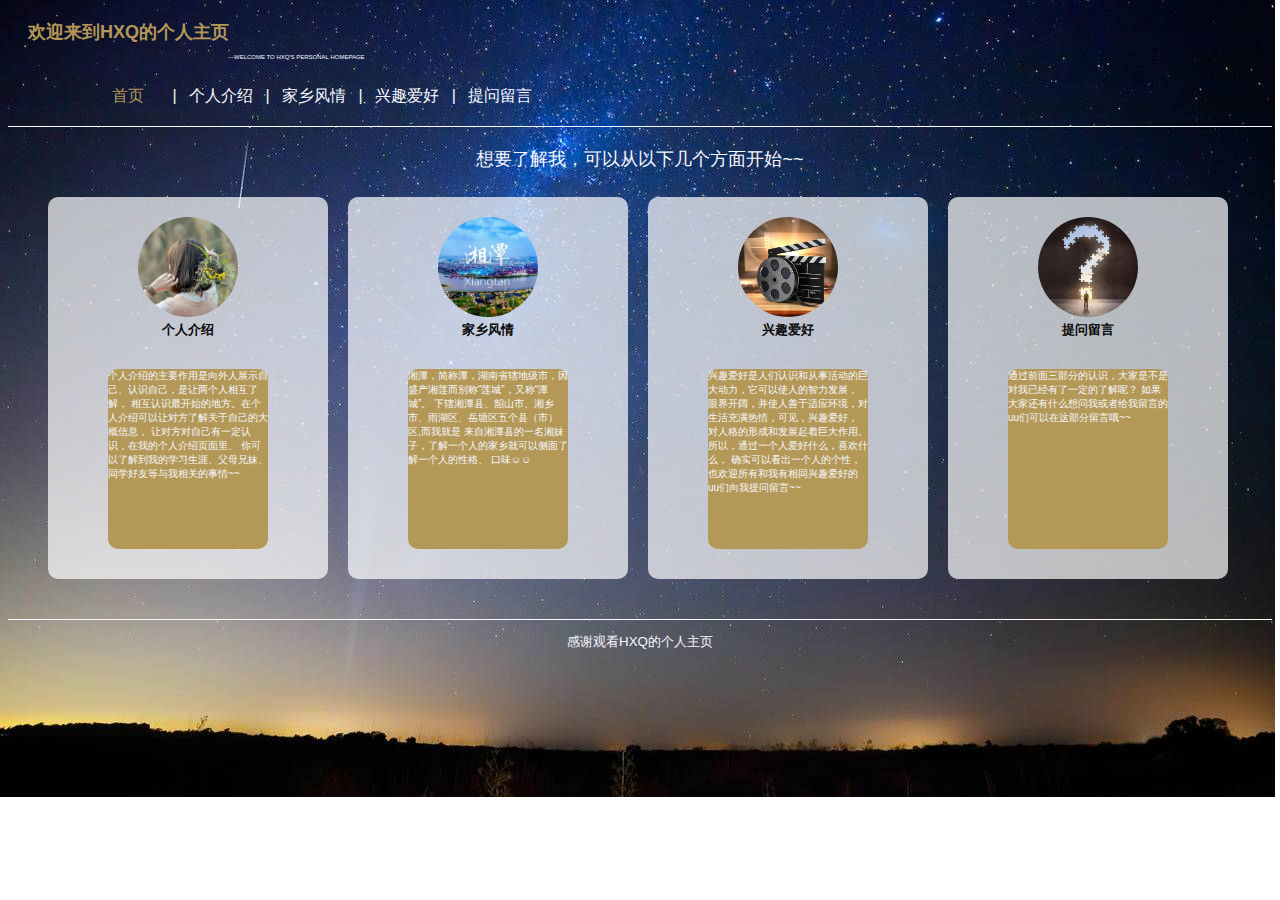
<file: web/HTML/index.html>
<!DOCTYPE html>
<html lang="en">
<head>
    <meta charset="UTF-8">
    <meta http-equiv="X-UA-Compatible" content="IE=edge">
    <meta name="viewport" content="width=device-width, initial-scale=1.0">
    <title>首页</title>
    <link rel="stylesheet" href="../CSS/all.css">
    <link rel="stylesheet" href="../CSS/首页.css">
</head>
<body>
    <header>
        <div id="header_1">
            <p>欢迎来到HXQ的个人主页</p>
        </div>
        <div id="header_2">
            <p>---WELCOME TO HXQ'S PERSONAL HOMEPAGE</p>
        </div>
    </header>

    <nav>
        <ul>
            <a href="./index.html" title="首页"><span class="span_1">首页</span></a>
            <span class="nav_1">|</span>
            <a href="./个人介绍.html" title="个人介绍"><span>个人介绍</span></a>
            <span class="nav_1">|</span>
            <a href="./家乡风情.html" title="家乡风情"><span>家乡风情</span></a>
            <span class="nav_1">|</span>
            <a href="./兴趣爱好.html" title="兴趣爱好"><span>兴趣爱好</span></a>
            <span class="nav_1">|</span>
            <a href="./给我留言.html" title="提问留言"><span>提问留言</span></a>
        </ul>
    </nav>

    <div id="depart">
    </div>

    <div id="choosen">
        <p>想要了解我，可以从以下几个方面开始~~</p>
    </div>

    <div id="tableContainer">
        <div id="tableRow">
            <div class="choosen_1">
                <a href="../HTML文件/个人介绍.html"><img src="../image/个人首页头像.jpg"
                     alt="个人介绍" class="img"></a>               
                <a href="../HTML文件/个人介绍.html"><h5>个人介绍</h5></a>
                <div class="text">
                    <p>个人介绍的主要作用是向外人展示自己、认识自己，是让两个人相互了解，
                        相互认识最开始的地方。在个人介绍可以让对方了解关于自己的大概信息，
                        让对方对自己有一定认识，在我的个人介绍页面里、
                        你可以了解到我的学习生涯、父母兄妹、同学好友等与我相关的事情~~
                    </p>
                </div>
            </div>
            <div class="choosen_1">
                <a href="../HTML文件/家乡风情.html"><img src="../image/家乡风情头像.jpg"
                     alt="家乡风情" class="img"></a>
                <a href="../HTML文件/家乡风情.html"><h5>家乡风情</h5></a>
                <div class="text">
                    <p>
                        湘潭，简称潭，湖南省辖地级市，因盛产湘莲而别称“莲城”，又称“潭城”。
                        下辖湘潭县、韶山市、湘乡市、雨湖区、岳塘区五个县（市）区,而我就是
                        来自湘潭县的一名湘妹子，了解一个人的家乡就可以侧面了解一个人的性格、
                        口味☺☺
                    </p>
                </div>
            </div>
            <div class="choosen_1">
                <a href="../HTML文件/兴趣爱好.html"><img src="../image/兴趣爱好头像.jpg"
                     alt="兴趣爱好" class="img"></a>
                <a href="../HTML文件/兴趣爱好.html"><h5>兴趣爱好</h5></a>
                <div class="text">
                    <p>
                        兴趣爱好是人们认识和从事活动的巨大动力，它可以使人的智力发展，
                        眼界开阔，并使人善于适应环境，对生活充满热情，可见，兴趣爱好，
                        对人格的形成和发展起着巨大作用。所以，通过一个人爱好什么，喜欢什么，
                        确实可以看出一个人的个性，也欢迎所有和我有相同兴趣爱好的uu们向我提问留言~~
                    </p>
                </div>
            </div>
            <div class="choosen_1">
                <a href="../HTML文件/给我留言.html"><img src="../image/向我提问头像.jpg"
                     alt="提问留言" class="img"></a>
                <a href="../HTML文件/给我留言.html"><h5>提问留言</h5></a>
                <div class="text">
                    <p>
                        通过前面三部分的认识，大家是不是对我已经有了一定的了解呢？
                        如果大家还有什么想问我或者给我留言的uu们可以在这部分留言哦~~
                    </p>
                </div>
            </div>
        </div>
    </div>
    <footer>
        <div id="depart1">
        </div>
        <p>感谢观看HXQ的个人主页</p>
    </footer>
</body>
</html>
</file>
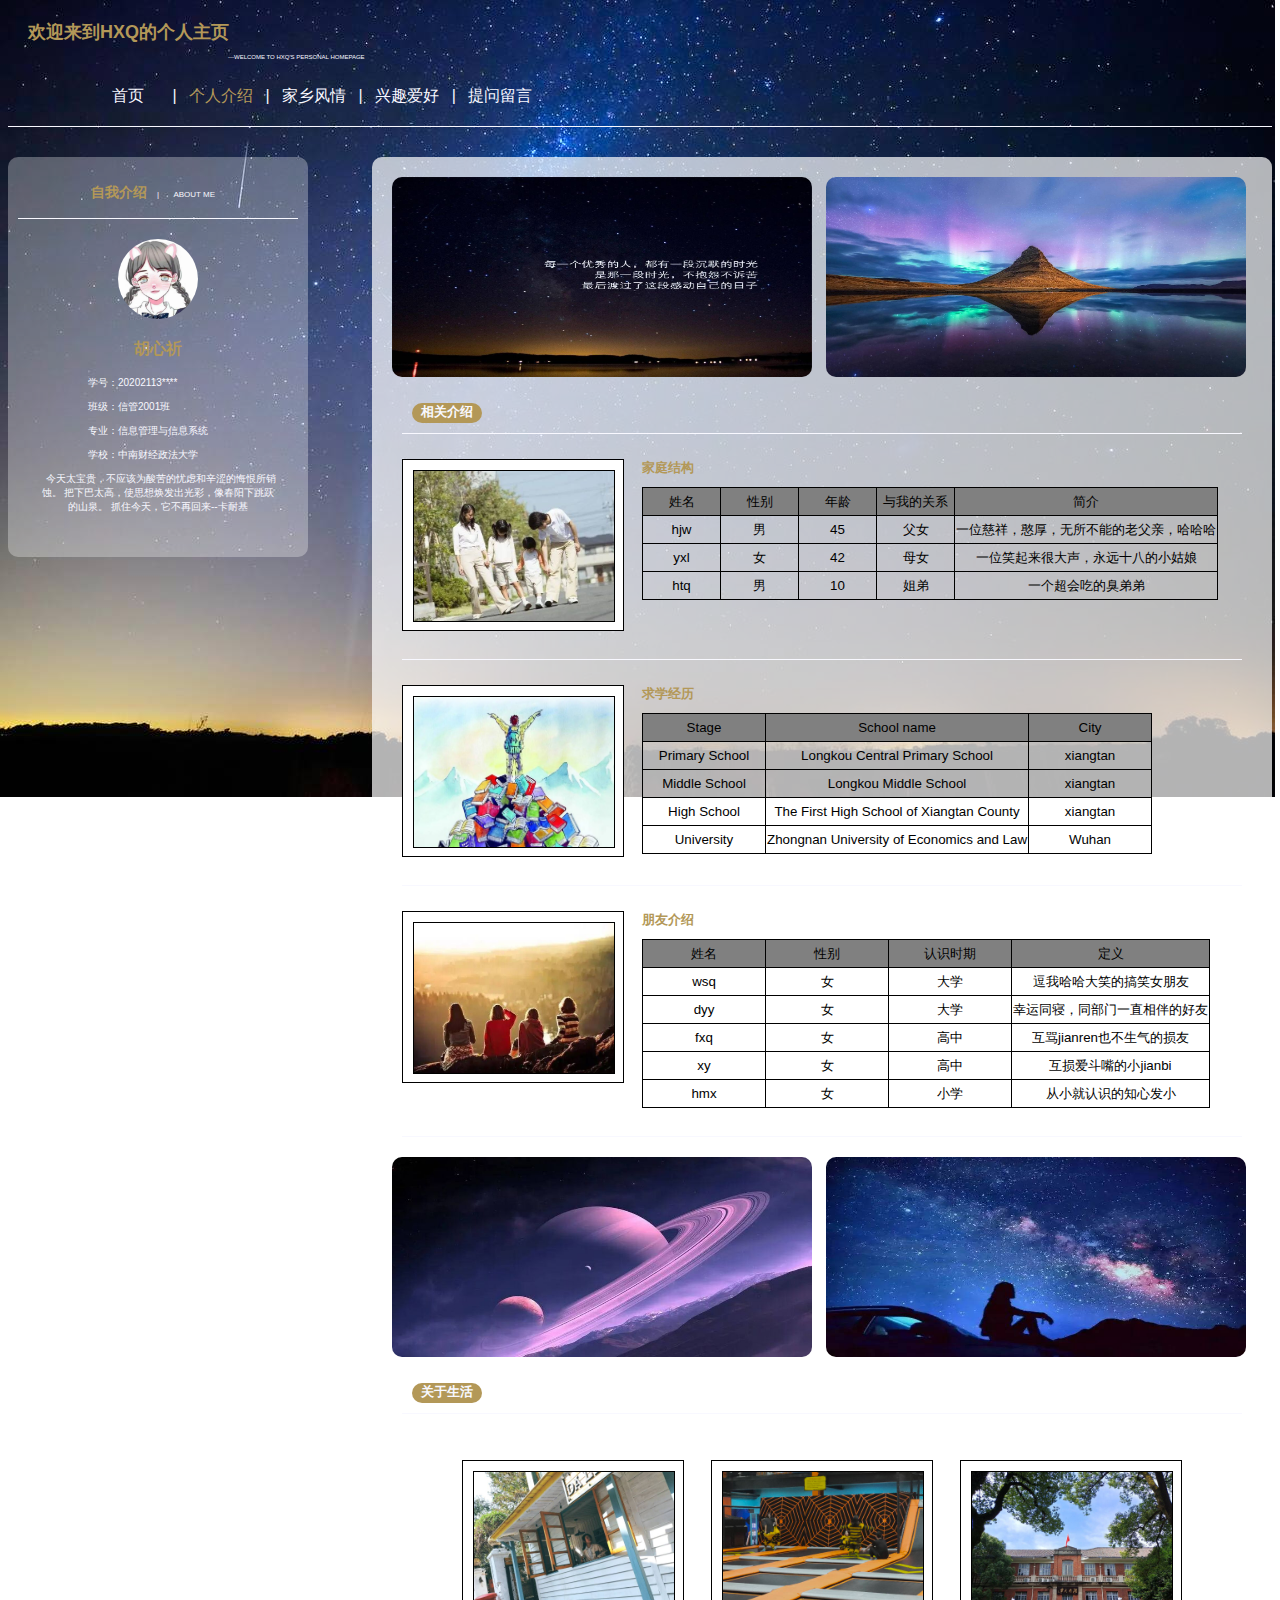
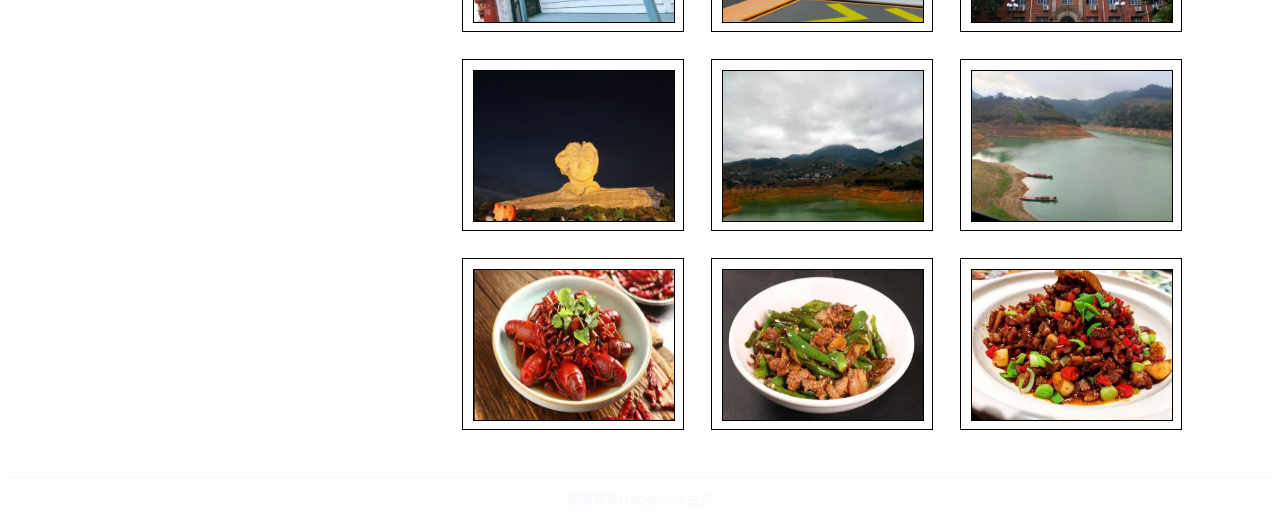
<file: web/HTML/个人介绍.html>
<!DOCTYPE html>
<html lang="en">
<head>
    <meta charset="UTF-8">
    <meta http-equiv="X-UA-Compatible" content="IE=edge">
    <meta name="viewport" content="width=device-width, initial-scale=1.0">
    <title>个人介绍</title>
    <link rel="stylesheet" href="../CSS/all.css">
    <link rel="stylesheet" href="../CSS/个人介绍.css">
</head>
<body>
    <!--页眉区-->
    <header>
        <div id="header_1">
            <p>欢迎来到HXQ的个人主页</p>
        </div>
        <div id="header_2">
            <p>---WELCOME TO HXQ'S PERSONAL HOMEPAGE</p>
        </div>
    </header>
    <!--导航区-->
    <nav>
        <ul>
            <a href="./index.html" title="首页"><span>首页</span></a>
            <span class="nav_1">|</span>
            <a href="./个人介绍.html" title="个人介绍"><span class="span_1">个人介绍</span></a>
            <span class="nav_1">|</span>
            <a href="./家乡风情.html" title="家乡风情"><span>家乡风情</span></a>
            <span class="nav_1">|</span>
            <a href="./兴趣爱好.html" title="兴趣爱好"><span>兴趣爱好</span></a>
            <span class="nav_1">|</span>
            <a href="./给我留言.html" title="提问留言"><span>提问留言</span></a>
        </ul>
    </nav>

    <div id="depart">
    </div>
    <div>
    <!--主体内容区，主要介绍个人的生活和经历-->
    <div id="content">
        <img src="../image/追逐梦想.jpg" alt="追逐梦想1" class="img_1">
        <img src="../image/追逐梦想1.jpg" alt="追逐梦想2" class="img_2">
        <div id="title">
            <h5>相关介绍</h5>
        </div>
        <div class="depart"></div>
        <div class="content_1">
            <div class="content_1_2">
                <h5>家庭结构</h5>
                <!--使用表格介绍家庭结构-->
                <table class="table_1">
                    <tr class="tr">
                        <th class="th_1">姓名</th>
                        <th class="th_1">性别</th>
                        <th class="th_1">年龄</th>
                        <th class="th_1">与我的关系</th>
                        <th>简介</th>
                    </tr>
                    <tr>
                        <th class="th_1">hjw</th>
                        <th class="th_1">男</th>
                        <th class="th_1">45</th>
                        <th class="th_1">父女</th>
                        <th>一位慈祥，憨厚，无所不能的老父亲，哈哈哈</th>
                    </tr>
                    <tr>
                        <th class="th_1">yxl</th>
                        <th class="th_1">女</th>
                        <th class="th_1">42</th>
                        <th class="th_1">母女</th>
                        <th>一位笑起来很大声，永远十八的小姑娘</th>
                    </tr>
                    <tr>
                        <th class="th_1">htq</th>
                        <th class="th_1">男</th>
                        <th class="th_1">10</th>
                        <th class="th_1">姐弟</th>
                        <th>一个超会吃的臭弟弟</th>
                    </tr>
                </table>
            </div>   
            <div class="content_1_1">
               <img src="../image/家庭图片.jpg" alt="家庭图片" class="img_4">
            </div>   
        </div>
        <div class="depart"></div>
        <div class="content_1">
            <div class="content_1_2">
                <h5>求学经历</h5>
                <!--使用表格介绍求学经历-->
                <table class="table_1">
                    <tr class="tr">
                        <th class="th_2">Stage</th>
                        <th>School name</th>
                        <th class="th_2">City</th>
                    </tr>
                    <tr>
                        <th class="th_2">Primary School</th>
                        <th>Longkou Central Primary School</th>
                        <th class="th_2">xiangtan</th>
                    </tr>
                    <tr>
                        <th class="th_2">Middle School</th>
                        <th>Longkou Middle School</th>
                        <th class="th_2">xiangtan</th>
                    </tr>
                    <tr>
                        <th class="th_2">High School</th>
                        <th>The First High School of Xiangtan County</th>
                        <th class="th_2">xiangtan</th>
                    </tr>
                    <tr>
                        <th class="th_2">University</th>
                        <th>Zhongnan University of Economics and Law</th>
                        <th class="th_2">Wuhan</th>
                    </tr>
                </table>
            </div>   
            <div class="content_1_1">
               <img src="../image/求学经历.jpg" alt="求学经历" class="img_4">
            </div>   
        </div>
        <div class="depart"></div>
        <div class="content_1">
            <div class="content_1_2">
                <h5>朋友介绍</h5>
                <!--使用表格介绍朋友-->
                <table class="table_1">
                    <tr class="tr">
                        <th class="th_3">姓名</th>
                        <th class="th_3">性别</th>
                        <th class="th_3">认识时期</th>
                        <th>定义</th>
                    </tr>
                    <tr>
                        <th class="th_3">wsq</th>
                        <th class="th_3">女</th>
                        <th class="th_3">大学</th>
                        <th>逗我哈哈大笑的搞笑女朋友</th>
                    </tr>
                    <tr>
                        <th class="th_3">dyy</th>
                        <th class="th_3">女</th>
                        <th class="th_3">大学</th>
                        <th >幸运同寝，同部门一直相伴的好友</th>
                    </tr>
                    <tr>
                        <th class="th_3" >fxq</th>
                        <th class="th_3">女</th>
                        <th class="th_3">高中</th>
                        <th>互骂jianren也不生气的损友</th>
                    </tr>
                    <tr>
                        <th class="th_3">xy</th>
                        <th class="th_3">女</th>
                        <th class="th_3">高中</th>
                        <th>互损爱斗嘴的小jianbi</th>
                    </tr>
                    <tr>
                        <th class="th_3">hmx</th>
                        <th class="th_3">女</th>
                        <th class="th_3">小学</th>
                        <th>从小就认识的知心发小</th>
                    </tr>
                </table>
            </div>   
            <div class="content_1_1">
               <img src="../image/朋友介绍.jpg" alt="朋友介绍" class="img_4">
            </div>   
        </div>
        <div class="depart1"></div>
        <img src="../image/追逐梦想2.jpg" alt="追逐梦想1" class="img_1">
        <img src="../image/追逐梦想3.jpg" alt="追逐梦想2" class="img_2">
            <div id="title">
                <h5>关于生活</h5>
            </div>
        <div class="depart"></div>
        <table class="table_2">
            <tr class="tr_1">
                <th>            
                    <div class="table_2_1">
                        <img src="../image/生活1.jpg" alt="" class="img_5">
                    </div>   
                </th>
                <th>
                    <div class="table_2_1">
                        <img src="../image/生活二.jpg" alt="" class="img_5">
                    </div>   
                </th>
                <th>
                    <div class="table_2_1">
                        <img src="../image/生活3.jpg" alt="" class="img_5">
                    </div>   
                </th>
            </tr>
            <tr>
                <th>
                    <div class="table_2_1">
                        <img src="../image/生活4.jpg" alt="" class="img_5">
                    </div>   
                </th>
                <th>
                    <div class="table_2_1">
                        <img src="../image/生活5.jpg" alt="" class="img_5">
                    </div>   
                </th>
                <th>
                    <div class="table_2_1">
                        <img src="../image/生活六.jpg" alt="" class="img_5">
                    </div>   
                </th>
            </tr>
            <tr>
                <th>
                    <div class="table_2_1">
                        <img src="../image/饮食1.jpg" alt="" class="img_5">
                    </div>   
                </th>
                <th>
                    <div class="table_2_1">
                        <img src="../image/饮食2.jpg" alt="" class="img_5">
                    </div>   
                </th>
                <th>
                    <div class="table_2_1">
                        <img src="../image/饮食3.jpg" alt="" class="img_5">
                    </div>   
                </th>
            </tr>
        </table>
    </div>
    <!--自我介绍区，主要介绍个人信息等-->
    <div id="self">

        <div id="self_1">
        <p><span id="self_1_1">自我介绍</span><span id="self_1_2">|</span>
            <span id="self_1_2">ABOUT ME</span></p>
        </div>
        <div id="self_2">
        </div>
        <img src="../image/个人头像.jpg" alt="个人头像" class="img_3">
        <p id="self_3">胡心祈</p>
        <div>

    <div id="self_4">
        <p>学号：20202113****</p>
        <p>班级：信管2001班</p>
        <p>专业：信息管理与信息系统</p>
        <p>学校：中南财经政法大学</p>       
    </div>
    <div id="self_5">
        <p>&nbsp&nbsp今天太宝贵，不应该为酸苦的忧虑和辛涩的悔恨所销蚀。
            把下巴太高，使思想焕发出光彩，像春阳下跳跃的山泉。
            抓住今天，它不再回来--卡耐基
        </p>
    </div>
</div>
</div>
<footer>
    <div id="depart1">
    </div>
    <p>感谢观看HXQ的个人主页</p>
</footer>
</body>
</html>
</file>
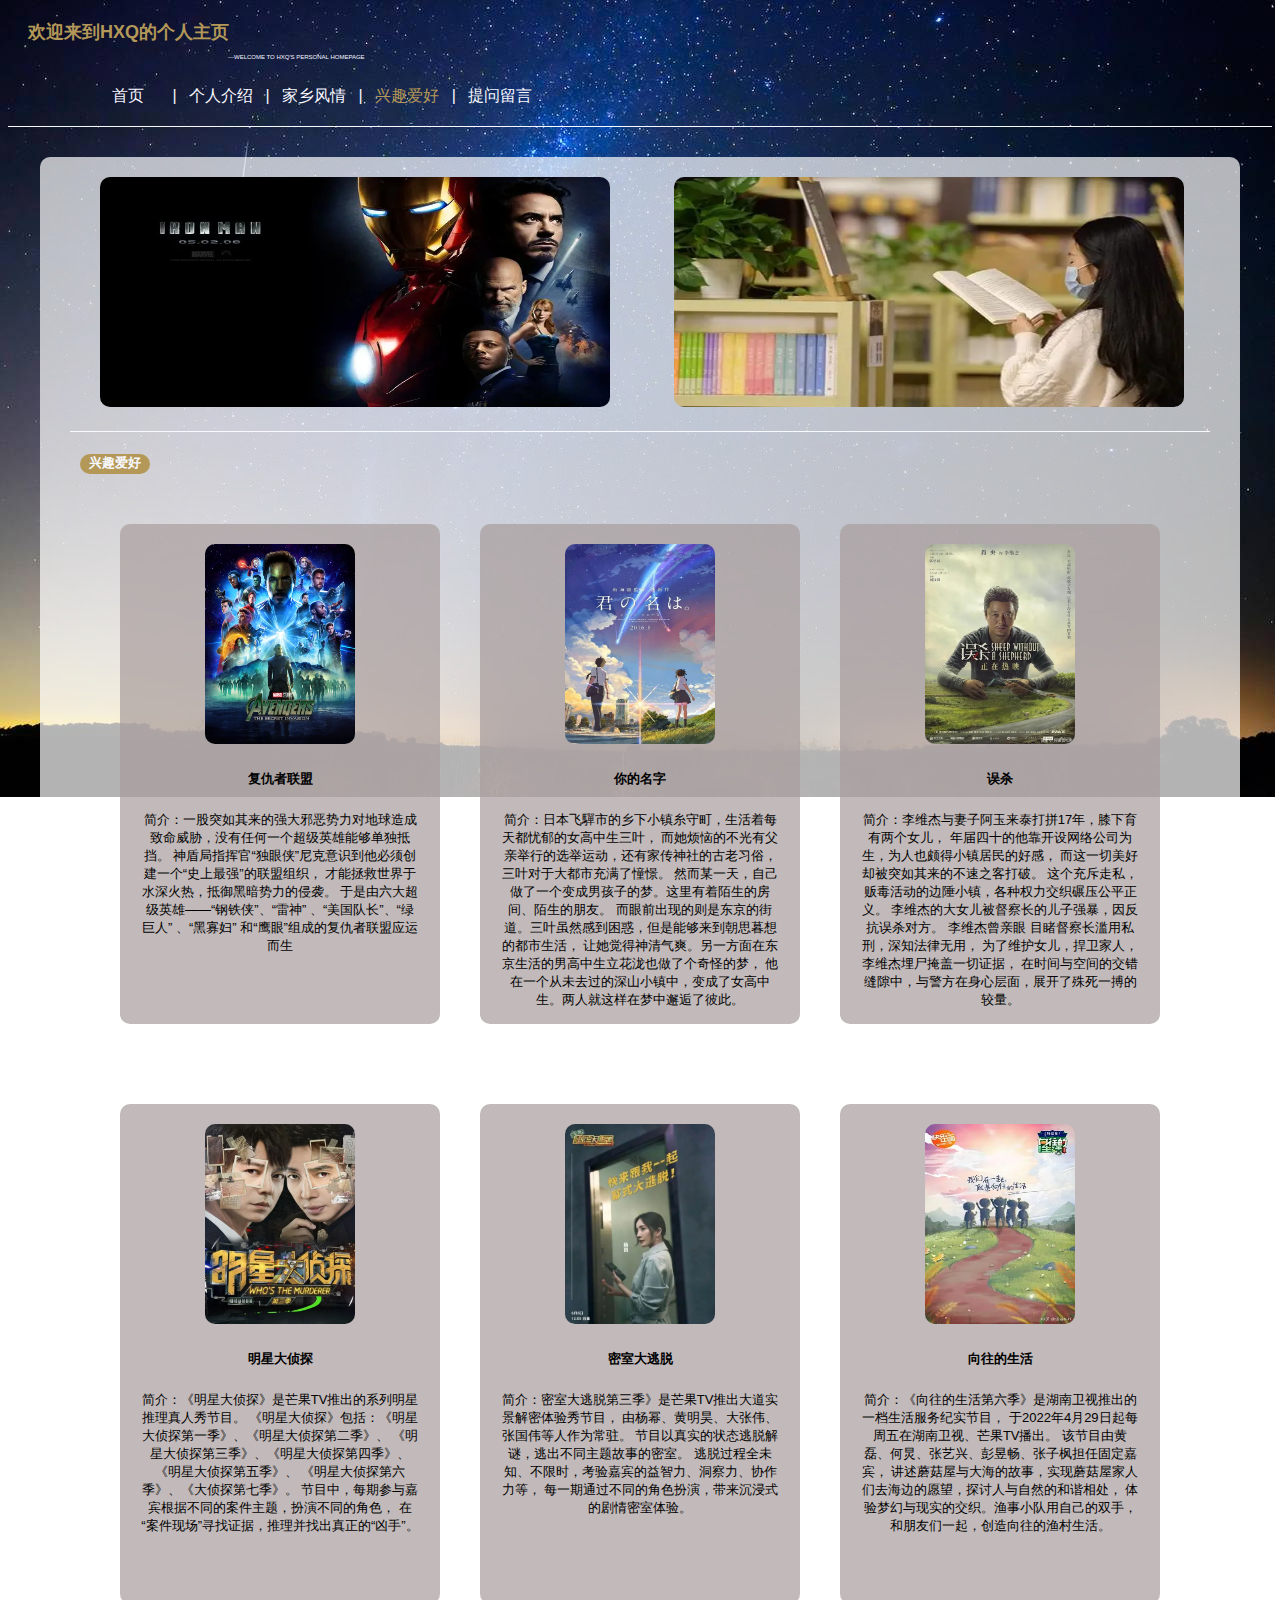
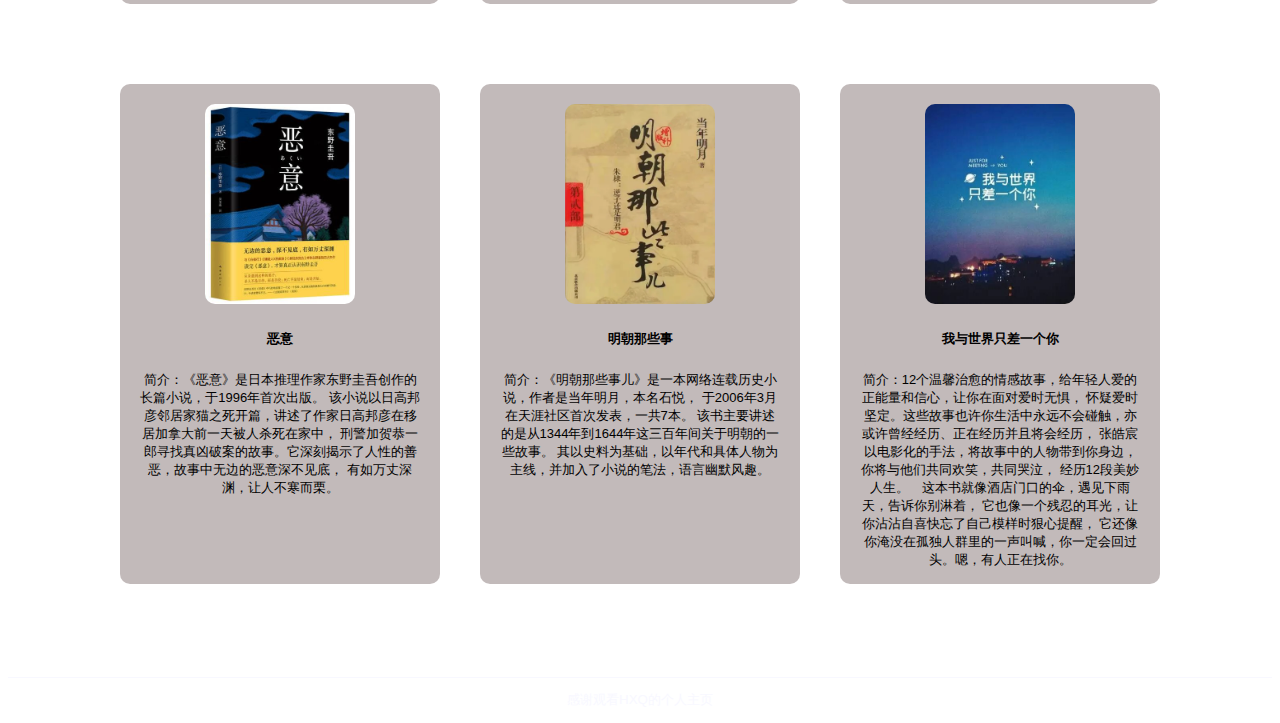
<file: web/HTML/兴趣爱好.html>
<!DOCTYPE html>
<html lang="en">
<head>
    <meta charset="UTF-8">
    <meta http-equiv="X-UA-Compatible" content="IE=edge">
    <meta name="viewport" content="width=device-width, initial-scale=1.0">
    <title>兴趣爱好</title>
    <link rel="stylesheet" href="../CSS/all.css">
    <link rel="stylesheet" href="../CSS/兴趣爱好.css">
</head>
<body>
    <header>
        <div id="header_1">
            <p>欢迎来到HXQ的个人主页</p>
        </div>
        <div id="header_2">
            <p>---WELCOME TO HXQ'S PERSONAL HOMEPAGE</p>
        </header>
    </div>
    <nav>
        <ul>
            <a href="./index.html" title="首页"><span>首页</span></a>
            <span class="nav_1">|</span>
            <a href="./个人介绍.html" title="个人介绍"><span>个人介绍</span></a>
            <span class="nav_1">|</span>
            <a href="./家乡风情.html" title="家乡风情"><span>家乡风情</span></a>
            <span class="nav_1">|</span>
            <a href="./兴趣爱好.html" title="兴趣爱好"><span class="span_1">兴趣爱好</span></a>
            <span class="nav_1">|</span>
            <a href="./给我留言.html" title="提问留言"><span>提问留言</span></a>
        </ul>

    </nav>
    <div id="depart">
    </div>
    <div id="content">
        <img src="../image/电影兴趣.jpg" alt="电影" class="img_1">
        <img src="../image/阅读兴趣.jpg" alt="阅读" class="img_1">
        <div class="depart_1">
        </div>
        <div id="title">
            <h5>兴趣爱好</h5>
        </div>

        
        <div class="content_1">
            <div class="tableRow">
                <div class="table">
                    <img src="../image/复联.jpg" alt="复仇者联盟" class="img_2">
                    <h5>复仇者联盟</h5>
                    <p class="word">
                        简介：一股突如其来的强大邪恶势力对地球造成致命威胁，没有任何一个超级英雄能够单独抵挡。
                        神盾局指挥官“独眼侠”尼克意识到他必须创建一个“史上最强”的联盟组织，
                        才能拯救世界于水深火热，抵御黑暗势力的侵袭。
                         于是由六大超级英雄——“钢铁侠”、“雷神” 、“美国队长”、“绿巨人” 、“黑寡妇”
                         和“鹰眼”组成的复仇者联盟应运而生
                    </p>
                </div>
                <div class="table">
                    <img src="../image/你的名字.jpg" alt="你的名字" class="img_2">
                    <h5>你的名字</h5>
                    <p class="word">
                        简介：日本飞驒市的乡下小镇糸守町，生活着每天都忧郁的女高中生三叶，
                        而她烦恼的不光有父亲举行的选举运动，还有家传神社的古老习俗，三叶对于大都市充满了憧憬。
                        然而某一天，自己做了一个变成男孩子的梦。这里有着陌生的房间、陌生的朋友。
                        而眼前出现的则是东京的街道。三叶虽然感到困惑，但是能够来到朝思暮想的都市生活，
                        让她觉得神清气爽。另一方面在东京生活的男高中生立花泷也做了个奇怪的梦，
                        他在一个从未去过的深山小镇中，变成了女高中生。两人就这样在梦中邂逅了彼此。

                    </p>
                </div>
                <div class="table">
                    <img src="../image/误杀.jpg" alt="误杀" class="img_2">
                    <h5>误杀</h5>
                    <p class="word">
                        简介：李维杰与妻子阿玉来泰打拼17年，膝下育有两个女儿，
                        年届四十的他靠开设网络公司为生，为人也颇得小镇居民的好感，
                        而这一切美好却被突如其来的不速之客打破。
                        这个充斥走私，贩毒活动的边陲小镇，各种权力交织碾压公平正义。
                        李维杰的大女儿被督察长的儿子强暴，因反抗误杀对方。
                        李维杰曾亲眼 目睹督察长滥用私刑，深知法律无用，
                        为了维护女儿，捍卫家人，李维杰埋尸掩盖一切证据，
                        在时间与空间的交错缝隙中，与警方在身心层面，展开了殊死一搏的较量。

                    </p>
                </div>
            </div>
        </div>
        <div class="content_1">
            <div class="tableRow">
                <div class="table">
                    <img src="../image/明星大侦探.jpg" alt="明星大侦探" class="img_2">
                    <h5>明星大侦探</h5>
                    <p class="word">
                        简介：《明星大侦探》是芒果TV推出的系列明星推理真人秀节目。
                        《明星大侦探》包括：《明星大侦探第一季》、《明星大侦探第二季》、
                        《明星大侦探第三季》、《明星大侦探第四季》、《明星大侦探第五季》、
                        《明星大侦探第六季》、《大侦探第七季》。
                            节目中，每期参与嘉宾根据不同的案件主题，扮演不同的角色，
                            在“案件现场”寻找证据，推理并找出真正的“凶手”。

                    </p>
                </div>
                <div class="table">
                    <img src="../image/密室大逃脱.jpg" alt="密室大逃脱" class="img_2">
                    <h5>密室大逃脱</h5>
                    <p class="word">
                        简介：密室大逃脱第三季》是芒果TV推出大道实景解密体验秀节目，
                        由杨幂、黄明昊、大张伟、张国伟等人作为常驻。
                        节目以真实的状态逃脱解谜，逃出不同主题故事的密室。
                        逃脱过程全未知、不限时，考验嘉宾的益智力、洞察力、协作力等，
                        每一期通过不同的角色扮演，带来沉浸式的剧情密室体验。
                    </p>
                </div>
                <div class="table">
                    <img src="../image/向往的生活.jpg" alt="向往的生活" class="img_2">
                    <h5>向往的生活</h5>
                    <p class="word">
                        简介：《向往的生活第六季》是湖南卫视推出的一档生活服务纪实节目，
                        于2022年4月29日起每周五在湖南卫视、芒果TV播出。
                        该节目由黄磊、何炅、张艺兴、彭昱畅、张子枫担任固定嘉宾，
                        讲述蘑菇屋与大海的故事，实现蘑菇屋家人们去海边的愿望，探讨人与自然的和谐相处，
                        体验梦幻与现实的交织。渔事小队用自己的双手，和朋友们一起，创造向往的渔村生活。
                    </p>
                </div>
            </div>
        </div>
        <div class="content_1">
            <div class="tableRow">
                <div class="table">
                    <img src="../image/恶意.jpg" alt="恶意" class="img_2">
                    <h5>恶意</h5>
                    <p class="word">
                        简介：《恶意》是日本推理作家东野圭吾创作的长篇小说，于1996年首次出版。
                        该小说以日高邦彦邻居家猫之死开篇，讲述了作家日高邦彦在移居加拿大前一天被人杀死在家中，
                        刑警加贺恭一郎寻找真凶破案的故事。它深刻揭示了人性的善恶，故事中无边的恶意深不见底，
                        有如万丈深渊，让人不寒而栗。
                    </p>
                </div>
                <div class="table">
                    <img src="../image/明朝那些事.jpg" alt="明朝那些事" class="img_2">
                    <h5>明朝那些事</h5>
                    <p class="word">
                        简介：《明朝那些事儿》是一本网络连载历史小说，作者是当年明月，本名石悦，
                        于2006年3月在天涯社区首次发表，一共7本。
                        该书主要讲述的是从1344年到1644年这三百年间关于明朝的一些故事。
                        其以史料为基础，以年代和具体人物为主线，并加入了小说的笔法，语言幽默风趣。
                    </p>
                </div>
                <div class="table">
                    <img src="../image/我与世界只差一个你.jpg" alt="我与世界只差一个你" class="img_2">
                    <h5>我与世界只差一个你</h5>
                    <p class="word">
                        简介：12个温馨治愈的情感故事，给年轻人爱的正能量和信心，让你在面对爱时无惧，
                        怀疑爱时坚定。这些故事也许你生活中永远不会碰触，亦或许曾经经历、正在经历并且将会经历，
                        张皓宸以电影化的手法，将故事中的人物带到你身边，你将与他们共同欢笑，共同哭泣，
                        经历12段美妙人生。　这本书就像酒店门口的伞，遇见下雨天，告诉你别淋着，
                        它也像一个残忍的耳光，让你沾沾自喜快忘了自己模样时狠心提醒，
                        它还像你淹没在孤独人群里的一声叫喊，你一定会回过头。嗯，有人正在找你。
                    </p>
                </div>
            </div>
        </div>
    </div>
    <footer>
        <div id="depart1">
        </div>
        <p>感谢观看HXQ的个人主页</p>
    </footer>
</body>
</html>
</file>
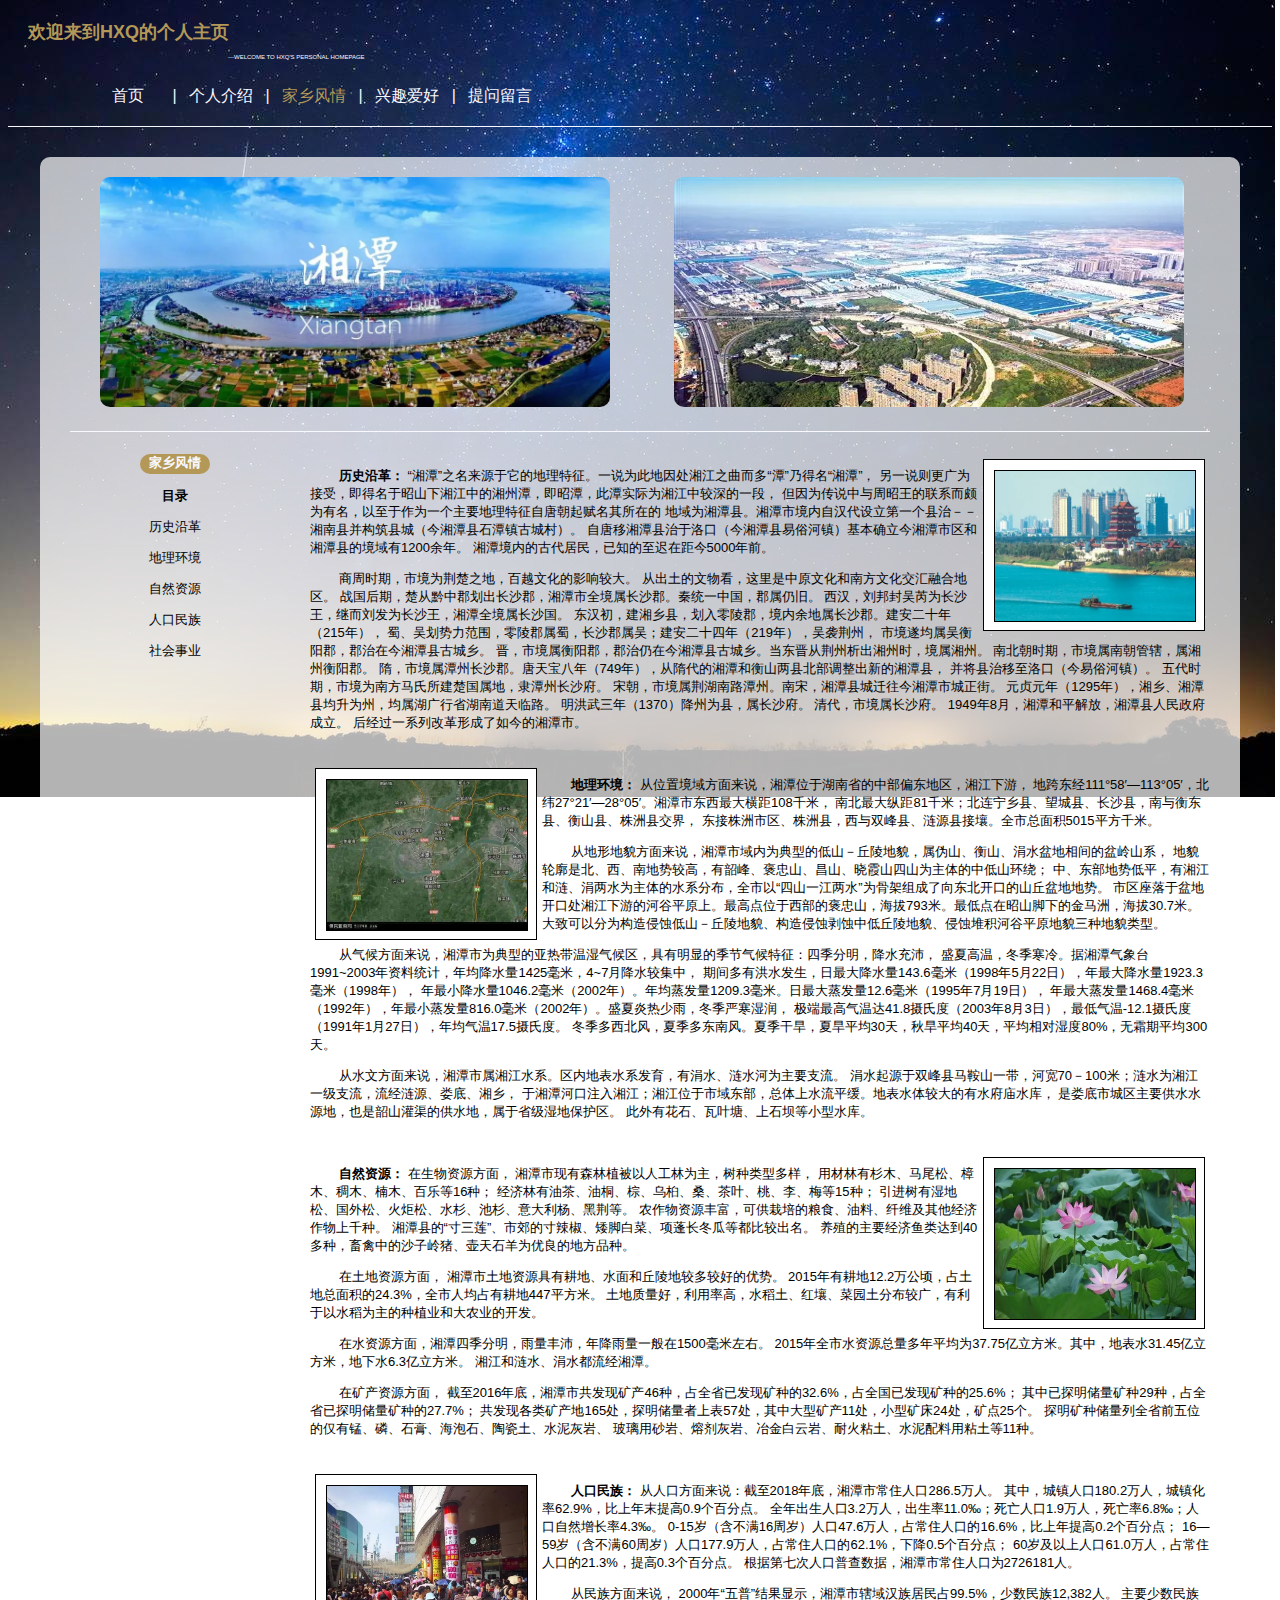
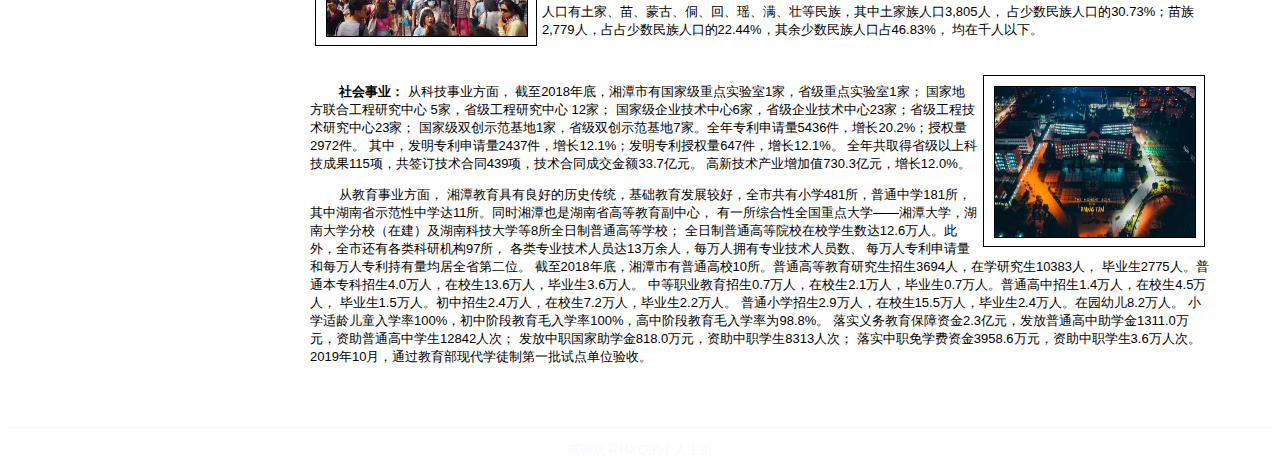
<file: web/HTML/家乡风情.html>
<!DOCTYPE html>
<html lang="en">
<head>
    <meta charset="UTF-8">
    <meta http-equiv="X-UA-Compatible" content="IE=edge">
    <meta name="viewport" content="width=device-width, initial-scale=1.0">
    <title>家乡风情</title>
    <link rel="stylesheet" href="../CSS/all.css">
    <link rel="stylesheet" href="../CSS/家乡风情.css">
<body>
    <header>
        <div id="header_1">
            <p>欢迎来到HXQ的个人主页</p>
        </div>
        <div id="header_2">
            <p>---WELCOME TO HXQ'S PERSONAL HOMEPAGE</p>
        </div>
    </header>
    <nav>
        <ul>
            <a href="./index.html" title="首页"><span>首页</span></a>
            <span class="nav_1">|</span>
            <a href="./个人介绍.html" title="个人介绍"><span>个人介绍</span></a>
            <span class="nav_1">|</span>
            <a href="./家乡风情.html" title="家乡风情"><span class="span_1">家乡风情</span></a>
            <span class="nav_1">|</span>
            <a href="./兴趣爱好.html" title="兴趣爱好"><span>兴趣爱好</span></a>
            <span class="nav_1">|</span>
            <a href="./给我留言.html" title="提问留言"><span>提问留言</span></a>
        </ul>
    </nav>
    <div id="depart">
    </div>

    <div id="content">
        <img src="../image/家乡完整图.jpg" alt="湘潭风景图" class="img_1">
        <img src="../image/家乡风景图.jpg" alt="湘潭风景图" class="img_1">
        <div class="depart_1">
        </div>
        <div id="contents">
            <div id="content_1">
                <div id="content_3">
                    <img src="../image/湘潭风景照.jpg" alt="历史风景图" class="img_2">
                </div>
                <p>&nbsp&nbsp&nbsp&nbsp&nbsp&nbsp&nbsp&nbsp<span class="word" id="one">历史沿革：</span>
                    “湘潭”之名来源于它的地理特征。一说为此地因处湘江之曲而多“潭”乃得名“湘潭”， 
                    另一说则更广为接受，即得名于昭山下湘江中的湘州潭，即昭潭，此潭实际为湘江中较深的一段，
                    但因为传说中与周昭王的联系而颇为有名，以至于作为一个主要地理特征自唐朝起赋名其所在的
                    地域为湘潭县。湘潭市境内自汉代设立第一个县治－－湘南县并构筑县城（今湘潭县石潭镇古城村）。
                    自唐移湘潭县治于洛口（今湘潭县易俗河镇）基本确立今湘潭市区和湘潭县的境域有1200余年。
                    湘潭境内的古代居民，已知的至迟在距今5000年前。
                </p>
                
                <p>
                    &nbsp&nbsp&nbsp&nbsp&nbsp&nbsp&nbsp&nbsp商周时期，市境为荆楚之地，百越文化的影响较大。
                    从出土的文物看，这里是中原文化和南方文化交汇融合地区。
                    战国后期，楚从黔中郡划出长沙郡，湘潭市全境属长沙郡。秦统一中国，郡属仍旧。
                    西汉，刘邦封吴芮为长沙王，继而刘发为长沙王，湘潭全境属长沙国。
                    东汉初，建湘乡县，划入零陵郡，境内余地属长沙郡。建安二十年（215年），
                    蜀、吴划势力范围，零陵郡属蜀，长沙郡属吴；建安二十四年（219年），吴袭荆州，
                    市境遂均属吴衡阳郡，郡治在今湘潭县古城乡。
                    晋，市境属衡阳郡，郡治仍在今湘潭县古城乡。当东晋从荆州析出湘州时，境属湘州。
                    南北朝时期，市境属南朝管辖，属湘州衡阳郡。
                    隋，市境属潭州长沙郡。唐天宝八年（749年），从隋代的湘潭和衡山两县北部调整出新的湘潭县，
                    并将县治移至洛口（今易俗河镇）。
                    五代时期，市境为南方马氏所建楚国属地，隶潭州长沙府。
                    宋朝，市境属荆湖南路潭州。南宋，湘潭县城迁往今湘潭市城正街。
                    元贞元年（1295年），湘乡、湘潭县均升为州，均属湖广行省湖南道天临路。
                    明洪武三年（1370）降州为县，属长沙府。
                    清代，市境属长沙府。
                    1949年8月，湘潭和平解放，湘潭县人民政府成立。
                    后经过一系列改革形成了如今的湘潭市。
                </p><br>
                <div id="content_4">
                    <img src="../image/湘潭市地形图.jpg" alt="地形图" class="img_3">
                </div>
                <p>&nbsp&nbsp&nbsp&nbsp&nbsp&nbsp&nbsp&nbsp<span class="word" id="two">地理环境：</span>
                    从位置境域方面来说，湘潭位于湖南省的中部偏东地区，湘江下游，
                    地跨东经111°58′—113°05′，北纬27°21′—28°05′。湘潭市东西最大横距108千米，
                    南北最大纵距81千米；北连宁乡县、望城县、长沙县，南与衡东县、衡山县、株洲县交界，
                    东接株洲市区、株洲县，西与双峰县、涟源县接壤。全市总面积5015平方千米。
                </p>
                <p>
                    &nbsp&nbsp&nbsp&nbsp&nbsp&nbsp&nbsp&nbsp从地形地貌方面来说，湘潭市域内为典型的低山－丘陵地貌，属伪山、衡山、涓水盆地相间的盆岭山系，
                    地貌轮廓是北、西、南地势较高，有韶峰、褒忠山、昌山、晓霞山四山为主体的中低山环绕；
                    中、东部地势低平，有湘江和涟、涓两水为主体的水系分布，全市以“四山一江两水”为骨架组成了向东北开口的山丘盆地地势。
                    市区座落于盆地开口处湘江下游的河谷平原上。最高点位于西部的褒忠山，海拔793米。最低点在昭山脚下的金马洲，海拔30.7米。
                    大致可以分为构造侵蚀低山－丘陵地貌、构造侵蚀剥蚀中低丘陵地貌、侵蚀堆积河谷平原地貌三种地貌类型。
                </p>
                <p>
                    &nbsp&nbsp&nbsp&nbsp&nbsp&nbsp&nbsp&nbsp从气候方面来说，湘潭市为典型的亚热带温湿气候区，具有明显的季节气候特征：四季分明，降水充沛，
                    盛夏高温，冬季寒冷。据湘潭气象台1991~2003年资料统计，年均降水量1425毫米，4~7月降水较集中，
                    期间多有洪水发生，日最大降水量143.6毫米（1998年5月22日），年最大降水量1923.3毫米（1998年），
                    年最小降水量1046.2毫米（2002年）。年均蒸发量1209.3毫米。日最大蒸发量12.6毫米（1995年7月19日），
                    年最大蒸发量1468.4毫米（1992年），年最小蒸发量816.0毫米（2002年）。盛夏炎热少雨，冬季严寒湿润，
                    极端最高气温达41.8摄氏度（2003年8月3日），最低气温-12.1摄氏度（1991年1月27日），年均气温17.5摄氏度。
                    冬季多西北风，夏季多东南风。夏季干旱，夏旱平均30天，秋旱平均40天，平均相对湿度80%，无霜期平均300天。
                </p>
                <p>
                    &nbsp&nbsp&nbsp&nbsp&nbsp&nbsp&nbsp&nbsp从水文方面来说，湘潭市属湘江水系。区内地表水系发育，有涓水、涟水河为主要支流。
                    涓水起源于双峰县马鞍山一带，河宽70－100米；涟水为湘江一级支流，流经涟源、娄底、湘乡，
                    于湘潭河口注入湘江；湘江位于市域东部，总体上水流平缓。地表水体较大的有水府庙水库，
                    是娄底市城区主要供水水源地，也是韶山灌渠的供水地，属于省级湿地保护区。
                    此外有花石、瓦叶塘、上石坝等小型水库。  
                </p><br>
                <div id="content_3">
                    <img src="../image/荷花图片.jpg" alt="荷花图" class="img_2">
                </div>
                <p>&nbsp&nbsp&nbsp&nbsp&nbsp&nbsp&nbsp&nbsp<span class="word" id="three">自然资源：</span>
                    在生物资源方面， 湘潭市现有森林植被以人工林为主，树种类型多样，
                    用材林有杉木、马尾松、樟木、稠木、楠木、百乐等16种；
                    经济林有油茶、油桐、棕、乌桕、桑、茶叶、桃、李、梅等15种；
                    引进树有湿地松、国外松、火炬松、水杉、池杉、意大利杨、黑荆等。
                    农作物资源丰富，可供栽培的粮食、油料、纤维及其他经济作物上千种。
                    湘潭县的“寸三莲”、市郊的寸辣椒、矮脚白菜、项蓬长冬瓜等都比较出名。
                    养殖的主要经济鱼类达到40多种，畜禽中的沙子岭猪、壶天石羊为优良的地方品种。
                </p>
                <p>
                    &nbsp&nbsp&nbsp&nbsp&nbsp&nbsp&nbsp&nbsp在土地资源方面， 湘潭市土地资源具有耕地、水面和丘陵地较多较好的优势。
                    2015年有耕地12.2万公顷，占土地总面积的24.3%，全市人均占有耕地447平方米。
                    土地质量好，利用率高，水稻土、红壤、菜园土分布较广，有利于以水稻为主的种植业和大农业的开发。
                </p>
                <p>
                    &nbsp&nbsp&nbsp&nbsp&nbsp&nbsp&nbsp&nbsp在水资源方面，湘潭四季分明，雨量丰沛，年降雨量一般在1500毫米左右。
                    2015年全市水资源总量多年平均为37.75亿立方米。其中，地表水31.45亿立方米，地下水6.3亿立方米。
                    湘江和涟水、涓水都流经湘潭。
                </p>
                <p>
                    &nbsp&nbsp&nbsp&nbsp&nbsp&nbsp&nbsp&nbsp在矿产资源方面，
                    截至2016年底，湘潭市共发现矿产46种，占全省已发现矿种的32.6%，占全国已发现矿种的25.6%；
                    其中已探明储量矿种29种，占全省已探明储量矿种的27.7%；
                    共发现各类矿产地165处，探明储量者上表57处，其中大型矿产11处，小型矿床24处，矿点25个。
                    探明矿种储量列全省前五位的仅有锰、磷、石膏、海泡石、陶瓷土、水泥灰岩、
                    玻璃用砂岩、熔剂灰岩、冶金白云岩、耐火粘土、水泥配料用粘土等11种。
                </p><br>
                <div id="content_4">
                    <img src="../image/人口图.jpg" alt="人口图" class="img_3">
                </div>
                <p>&nbsp&nbsp&nbsp&nbsp&nbsp&nbsp&nbsp&nbsp<span class="word" id="four">人口民族：</span>
                    从人口方面来说：截至2018年底，湘潭市常住人口286.5万人。
                    其中，城镇人口180.2万人，城镇化率62.9%，比上年末提高0.9个百分点。
                    全年出生人口3.2万人，出生率11.0‰；死亡人口1.9万人，死亡率6.8‰；人口自然增长率4.3‰。
                    0-15岁（含不满16周岁）人口47.6万人，占常住人口的16.6%，比上年提高0.2个百分点；
                    16—59岁（含不满60周岁）人口177.9万人，占常住人口的62.1%，下降0.5个百分点；
                    60岁及以上人口61.0万人，占常住人口的21.3%，提高0.3个百分点。
                    根据第七次人口普查数据，湘潭市常住人口为2726181人。
                </p>
                <p>
                    &nbsp&nbsp&nbsp&nbsp&nbsp&nbsp&nbsp&nbsp从民族方面来说，
                    2000年“五普”结果显示，湘潭市辖域汉族居民占99.5%，少数民族12,382人。
                    主要少数民族人口有土家、苗、蒙古、侗、回、瑶、满、壮等民族，其中土家族人口3,805人，
                    占少数民族人口的30.73%；苗族2,779人，占占少数民族人口的22.44%，其余少数民族人口占46.83%，
                    均在千人以下。
                </p><br>
                <div id="content_3">
                    <img src="../image/学校.jpg" alt="学校" class="img_2">
                </div>
                <p>&nbsp&nbsp&nbsp&nbsp&nbsp&nbsp&nbsp&nbsp<span class="word" id="five">社会事业：</span>
                    从科技事业方面，
                    截至2018年底，湘潭市有国家级重点实验室1家，省级重点实验室1家；
                    国家地方联合工程研究中心 5家，省级工程研究中心 12家；
                    国家级企业技术中心6家，省级企业技术中心23家；省级工程技术研究中心23家；
                    国家级双创示范基地1家，省级双创示范基地7家。全年专利申请量5436件，增长20.2%；授权量2972件。
                    其中，发明专利申请量2437件，增长12.1%；发明专利授权量647件，增长12.1%。
                    全年共取得省级以上科技成果115项，共签订技术合同439项，技术合同成交金额33.7亿元。
                    高新技术产业增加值730.3亿元，增长12.0%。                 
                </p>
                <p>
                    &nbsp&nbsp&nbsp&nbsp&nbsp&nbsp&nbsp&nbsp从教育事业方面，
                    湘潭教育具有良好的历史传统，基础教育发展较好，全市共有小学481所，普通中学181所，
                    其中湖南省示范性中学达11所。同时湘潭也是湖南省高等教育副中心，
                    有一所综合性全国重点大学——湘潭大学，湖南大学分校（在建）及湖南科技大学等8所全日制普通高等学校；
                    全日制普通高等院校在校学生数达12.6万人。此外，全市还有各类科研机构97所，
                    各类专业技术人员达13万余人，每万人拥有专业技术人员数、
                    每万人专利申请量和每万人专利持有量均居全省第二位。
                    截至2018年底，湘潭市有普通高校10所。普通高等教育研究生招生3694人，在学研究生10383人，
                    毕业生2775人。普通本专科招生4.0万人，在校生13.6万人，毕业生3.6万人。
                    中等职业教育招生0.7万人，在校生2.1万人，毕业生0.7万人。普通高中招生1.4万人，在校生4.5万人，
                    毕业生1.5万人。初中招生2.4万人，在校生7.2万人，毕业生2.2万人。
                    普通小学招生2.9万人，在校生15.5万人，毕业生2.4万人。在园幼儿8.2万人。
                    小学适龄儿童入学率100%，初中阶段教育毛入学率100%，高中阶段教育毛入学率为98.8%。
                    落实义务教育保障资金2.3亿元，发放普通高中助学金1311.0万元，资助普通高中学生12842人次；
                    发放中职国家助学金818.0万元，资助中职学生8313人次；
                    落实中职免学费资金3958.6万元，资助中职学生3.6万人次。
                    2019年10月，通过教育部现代学徒制第一批试点单位验收。  
                </p>

            </div>
            <div id="content_2">
                <div id="title">
                    <h5>家乡风情</h5>
                </div>
                <div id="content_2_1">
                    <p class="word">目录</p>
                    <a href="#one"><p>历史沿革</p></a>
                    <a href="#two"><p>地理环境</p></a>
                    <a href="#three"><p>自然资源</p></a>
                    <a href="#four"><p>人口民族</p></a>
                    <a href="#five"><p>社会事业</p></a>
                </div>
            </div>
        </div>
    </div>
    <footer>
        <div id="depart1">
        </div>
        <p>感谢观看HXQ的个人主页</p>
    </footer>
</body>
</html>
</file>
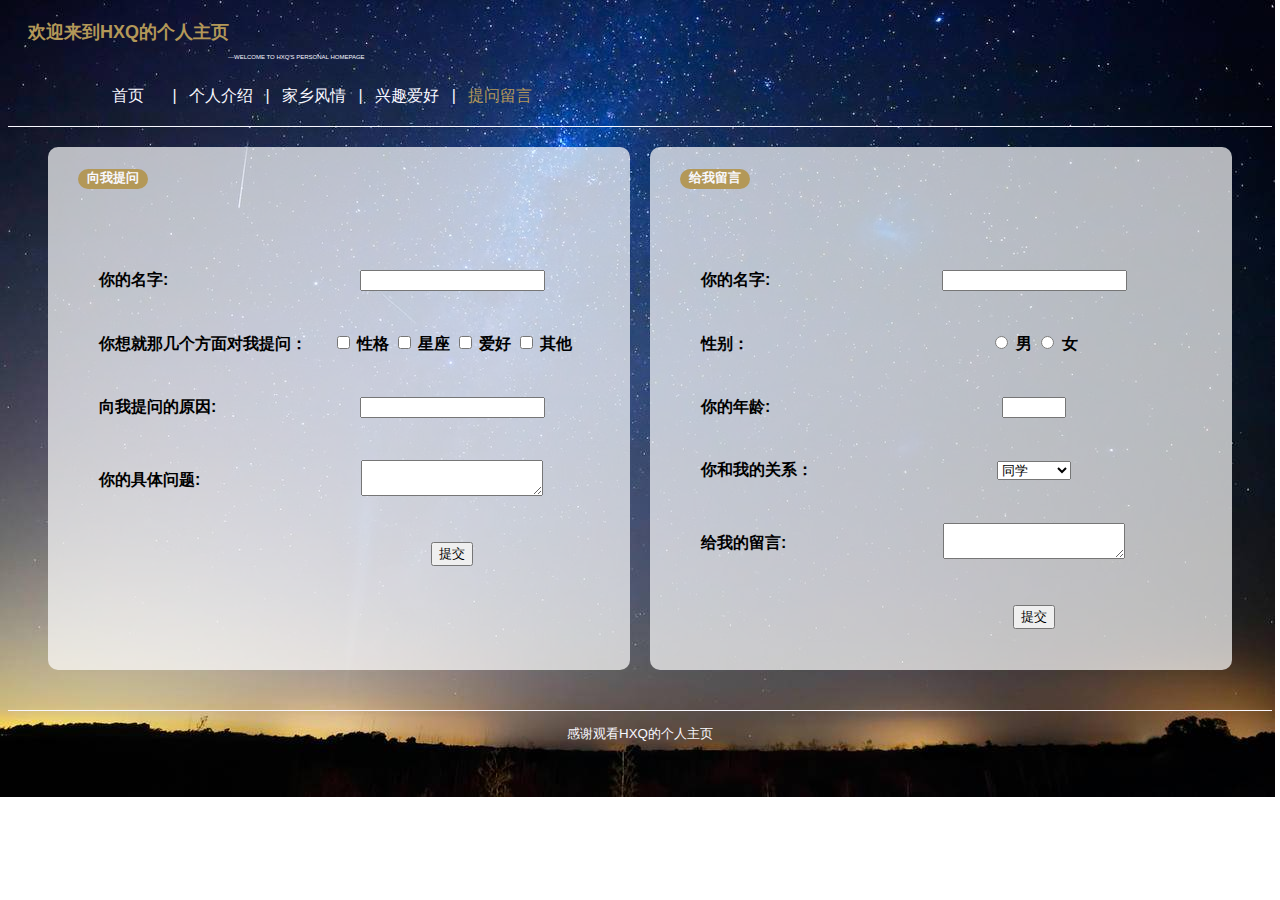
<file: web/HTML/给我留言.html>
<!DOCTYPE html>
<html lang="en">
<head>
    <meta charset="UTF-8">
    <meta http-equiv="X-UA-Compatible" content="IE=edge">
    <meta name="viewport" content="width=device-width, initial-scale=1.0">
    <title>提问留言</title>
    <link rel="stylesheet" href="../CSS/all.css">
    <link rel="stylesheet" href="../CSS/给我留言.css">
</head>
<body>
    <header>
        <div id="header_1">
            <p>欢迎来到HXQ的个人主页</p>
        </div>
        <div id="header_2">
            <p>---WELCOME TO HXQ'S PERSONAL HOMEPAGE</p>
        </header>
    </div>
    <nav>
        <ul>
            <a href="./index.html" title="首页"><span>首页</span></a>
            <span class="nav_1">|</span>
            <a href="./个人介绍.html" title="个人介绍"><span>个人介绍</span></a>
            <span class="nav_1">|</span>
            <a href="./家乡风情.html" title="家乡风情"><span>家乡风情</span></a>
            <span class="nav_1">|</span>
            <a href="./兴趣爱好.html" title="兴趣爱好"><span>兴趣爱好</span></a>
            <span class="nav_1">|</span>
            <a href="./给我留言.html" title="提问留言"><span class="span_1">提问留言</span></a>
        </ul>
    </nav>
    <div id="depart">
    </div>
    <div id="tableContainer">
        <div id="tableRow">
            <div id="ask">
                <div id="title">
                    <h5>向我提问</h5>
                </div>
              <form action="" name="ask">
                <table>
                    <tr>
                        <th class="text"><label for="name1">你的名字:</label></th>
                        <th><input type="text" id="name1"></th>
                    </tr>
                    <tr>
                        <th class="text">  
                            <label>你想就那几个方面对我提问：</label>
                        </th>
                        <th>
                        <input type="checkbox" id="aspect_1" name="aspect" value="性格"> 
                      <label for="aspect_1">性格</label>
                     <input type="checkbox" id="aspect_2" name="aspect" value="星座">
                      <label for="aspect_2">星座</label>
                      <input type="checkbox" id="aspect_3" name="aspect" value="爱好">
                      <label for="aspect_3">爱好</label>
                      <input type="checkbox" id="aspect_4" name="aspect" value="其他">
                      <label for="aspect_3">其他</label>
                        </th>
                    </tr>
                    <tr>
                        <th class="text"><label for="why">向我提问的原因:</label></th>
                        <th><input type="text" id="why" name="why"></th>
                    </tr>
                    <tr>
                        <th class="text"><label for="asks">你的具体问题:</label></th>
                        <th><textarea id="asks" name="asks"></textarea></th>
                    </tr>
                    <tr>
                        <th> <label></label></th>
                        <th> <input type="submit" value="提交"></th>
                    </tr>
                </table>
                </form>
            </div>

            <div id="message">

                <div id="title">
                    <h5>给我留言</h5>
                </div>

               <form action="" name="message">
                    <table>
                        <tr>
                            <th class="text"><label for="name1">你的名字:</label></th>
                            <th><input type="text" id="name1"></th>
                        </tr>
                        <tr>
                            <th class="text"><label>性别：</label></th>
                            <th>
                                <input type="radio" id="sex_1" name="sex"> 
                                <label for="sex_1">男</label>
                               <input type="radio" id="sex_2" name="sex"> 
                                <label for="sex_2">女</label>
                            </th>
                        </tr>
                        <tr>
                            <th class="text" ><label for="ages">你的年龄:</label></th>
                            <th> <input type="number" id="ages" name="ages" min="0" max="100"></th>
                        </tr>
                        <tr>
                            <th class="text">   <label for="relative">你和我的关系：</label></th>
                            <th>
                                <select id="relative">
                                    <option value="同学">同学</option>
                                    <option value="朋友">朋友</option>
                                    <option value="家人">家人</option>
                                    <option value="认识的人">认识的人</option>
                                    <option value="陌生人">陌生人</option>
                                  </select>
                            </th>
                        </tr>
                        <tr>
                            <th class="text" > <label for="messages">给我的留言:</label></th>
                            <th> <textarea id="messages" name="messages"></textarea></th>
                        </tr>
                        <tr>
                            <th class="text"><label></label></th>
                            <th><input type="submit" value="提交"></th>
                        </tr>
                    </table>
                    </div> 
                </form>
            </div>
        </div>
    </div>
    <footer>
        <div id="depart1">
        </div>
        <p>感谢观看HXQ的个人主页</p>
    </footer>
</body>
</html>
</file>
<file: web/CSS/all.css>
body{
    font-family:Verdana, Geneva, Tahoma,'Arial Narrow', Arial, sans-serif;
    background-image: url(../image/背景图片.jpg);
    background-attachment: fixed;
    background-repeat: no-repeat;
;}

header{
    height: 50px;
    margin: -10px,-10px,0px,-10px;
} 

header #header_1 p{
    width: 240px;
    font-size: large;
    color:#b39858;
    font-weight:bold;
    margin: 20px;
    margin-bottom: 0;
}

header #header_2 p{
    font-size: 6px;
    color:ghostwhite;
    font-weight: normal;
    padding-left: 220px;
    margin-top: 10px;
}

nav{
    margin-left: 40px;
}

nav a{
    display: inline-block;
    width: 80px;
    height: 20px;
    text-align: center;
    color: ghostwhite;
    text-decoration: none;
}
nav a:hover{
    background:rgba(133, 117, 12, 0.5);
}
nav .nav_1{
    color: ghostwhite;
}
.span_1{
    color: #b39858;
}
#depart{
    margin-top: 20px;
    height: 1px;
    width: 100%;
    background-color:ghostwhite;
}

footer{
    font-size: smaller;
    color:ghostwhite;
    text-align: center;
    clear: both;
}
#depart1{
    margin-top: 20px;
    height: 1px;
    width: 100%;
    background-color:ghostwhite;
}
</file>
<file: web/CSS/首页.css>
body{
    font-family:Verdana, Geneva, Tahoma,'Arial Narrow', Arial, sans-serif;
}

#tableContainer{
    display: table;
    border-spacing: 20px;
    margin: 0px 40px 0px 20px;
}

#tableRow{
    display: table-row;
}


#choosen{
    color:ghostwhite;
    height:30px;
    font-size: large;
    text-align: center;
    margin-top: 20px;
}
.choosen_1{
    display: table-cell;
    background-color:rgb(255, 255, 255,0.7);
    width: 290px;
    height: 350px;
    border-radius: 10px;
    text-align: center;
    vertical-align: auto;
}
.img{
    width: 100px;
    height: 100px;
    border-radius: 50%;
    margin-top: 20px;
    margin-bottom: 0px;
}
h5{
    margin-top: 0;
}
.choosen_1 .text{
    background-color: #b39858;
    width: 160px;
    height: 180px;
    margin: 30px 60px;
    padding: 0;
    font-size: 10px;
    border-radius: 10px;
    color:ghostwhite;
    text-align: left;
}

.choosen_1 a{
    color: #0a0a09;
    text-decoration: none;
}
</file>
<file: web/CSS/个人介绍.css>
body{
    font-family:Verdana, Geneva, Tahoma,'Arial Narrow', Arial, sans-serif;
}

#content{
    background-color:rgb(255, 255, 255,0.7);
    width: 900px;
    height: 1900px;
    margin-top: 0px;
    margin-bottom: 20px;
    border-radius: 10px;
    float: right;
}
#self{
    background-color: rgb(255, 255, 255,0.3);
    width: 300px;
    height: 400px;
    margin-top: 30px;
    border-radius: 10px;
    text-align:center;
}
#self #self_1{
    padding-top: 10px;
}
#self #self_1_1{
    color: #b39858;
    font-size: 14px;
    font-weight: bold;
    margin-right: 10px;
}
#self #self_1_2{
    color: ghostwhite;
    font-size: 8px;
    margin-right: 10px;
}
#self_2{
    background-color: ghostwhite;
    height: 1px;
    width: 280px;
    margin-left: auto;
    margin-right: auto;
}
.img_3{
    width: 80px;
    height: 80px;
    border-radius: 50%;
    margin-top: 20px;
    margin-bottom: 0px;
}

#self #self_3{
    text-align: center;
    color:#b39858;
    font-weight: bold;
}
#self #self_4{
    margin-left: 80px;
    margin-right: 20px;
    font-size: 10px;
    color: ghostwhite;
    width: 200px;
    height: auto;
    text-align: left;
}
#self_5{
    font-size: 10px;
    color: ghostwhite;
    margin-left: auto;
    margin-right: auto;
    width: 240px;
}

#content .img_1{
    width: 420px;
    height: 200px;
    margin-left: 20px;
    margin-right: 10px;
    margin-top: 20px;
    border-radius: 10px;
}

#content .img_2{
    width: 420px;
    height: 200px;
    margin-right: 20px;
    margin-top: 20px;
    border-radius: 10px;
}
#content #title{
    background-color:#b39858;
    width: 70px;
    height: 20px;
    font-weight: normal;
    border-radius: 10px;
    margin-left: 40px;
    text-align: center;
    color: ghostwhite;
    margin-bottom: 10px;
}
#content .depart{
    background-color: ghostwhite;
    height: 1px;
    width: 840px;
    margin-left: auto;
    margin-right: auto;
}
.content_1{
    width: 840px;
    height: 200px;
    margin-top: 20px;
    margin-left:auto;
    margin-right:auto;
}
.content_1 .content_1_1{
    height: 170px;
    width: 220px;
    background-color: #fff;
    margin-top: 25px;
    margin-bottom: 25px;
    border: black solid 1px;
}

.content_1 .content_1_2{
    width: 600px;
    height: 170px;
    float: right;
    margin-bottom: 25px;
}

.content_1_1 .img_4{
    height: 150px;
    width: 200px;
    margin: 10px;
    border: black solid 1px;
}

.content_1_2 h5{
    font-size: small;
    margin: 0px;
    color: #b39858;
}

.table_1{
    margin-top: 10px;
    border-collapse:collapse;
    font-size: smaller;
}

.table_1 tr th{
    border: black thin solid;
    height: 25px;
    text-align: center;
    vertical-align: center;
    font-weight: normal;
}
.table_1 .tr{
    background-color: gray;
}
.table_1 .th_1{
    width: 75px;
}

.table_1 .th_2{
    width: 120px;
}
.table_1 .th_3{
    width: 120px;
}

.depart1{
    background-color: ghostwhite;
    height: 1px;
    width: 840px;
    margin-top: 25px;
    margin-left: auto;
    margin-right: auto;
}

.table_2{
    margin-left: auto;
    margin-right: auto;
    border-spacing: 25px;
    margin-top: 20px;
}
.table_2_1{
    height: 170px;
    width: 220px;
    background-color: #fff;
    margin: 0px;
    border: black solid 1px;
}
.img_5{
    height: 150px;
    width: 200px;
    margin: 10px;
    border: black solid 1px;
}
</file>
<file: web/CSS/兴趣爱好.css>
#content{
    background-color:rgb(255, 255, 255,0.7);
    width: 1200px;
    height: 2100px;
    margin-top: 30px;
    margin-left: auto;
    margin-right: auto;
    border-radius: 10px;
}
.img_1{
    width: 510px;
    height: 230px;
    margin-left: 60px;
    margin-right: 0px;
    margin-top: 20px;
    border-radius: 10px;
}

#content .depart_1{
    margin-top: 20px;
    background-color: ghostwhite;
    height: 1px;
    width: 1140px;
    margin-left: auto;
    margin-right: auto;
}
#title{
    background-color:#b39858;
    width: 70px;
    height: 20px;
    font-weight: normal;
    border-radius: 10px;
    margin-left: 40px;
    text-align: center;
    color: ghostwhite;
    margin-bottom: 10px;
}

.content_1{
    display:table;
    border-spacing:40px;
    margin: 0px 40px 0px 40px;
}

.tableRow{
    display: table-row;
}

.table{
    display: table-cell;
    background-color:rgba(168, 156, 156, 0.7);
    width: 320px;
    height: 500px;
    border-radius: 10px;
    text-align: center;
    vertical-align: auto;
}

.img_2{
    margin-top: 20px;
    width: 150px;
    height: 200px;
    border-radius: 10px;
}
.word{
    font-size: small;
    margin-right: 20px;
    margin-left: 20px;
}
</file>
<file: web/CSS/家乡风情.css>
#content{
    background-color:rgb(255, 255, 255,0.7);
    width: 1200px;
    height: 1850px;
    margin-top: 30px;
    margin-left: auto;
    margin-right: auto;
    border-radius: 10px;
}

.img_1{
    width: 510px;
    height: 230px;
    margin-left: 60px;
    margin-right: 0px;
    margin-top: 20px;
    border-radius: 10px;
}

#content .depart_1{
    margin-top: 20px;
    background-color: ghostwhite;
    height: 1px;
    width: 1140px;
    margin-left: auto;
    margin-right: auto;
}
#contents{
    margin-right: 30px;
    margin-left: 30px;   
}
#content_1{
   width: 900px;
   height: auto;
   float: right;
}
#content_1 p{
    font-size: small;
}

#content #content_2{
    width: 70px;
    text-align: center;
    margin-left: 70px;
}

#content_2 #title{
    background-color:#b39858;
    width: 70px;
    height: 20px;
    margin-left: 0px;
    font-weight: normal;
    border-radius: 10px;
    text-align: center;
    color: ghostwhite;
    margin-bottom: 10px;
}
#content_2_1 p{
    font-size: small;
    color: black;
}
#content_2_1 a{
    text-decoration: none;
}

.word{
    font-weight:bold;
}

#content_3{
    height: 170px;
    width: 220px;
    background-color: #fff;
    margin: 5px;
    border: black solid 1px;
    float: right;

}

.img_2{
    height: 150px;
    width: 200px;
    margin: 10px;
    border: black solid 1px;
}

#content_4{
    height: 170px;
    width: 220px;
    background-color: #fff;
    border: black solid 1px;
    float: left;
    margin: 5px;
}

.img_3{
    height: 150px;
    width: 200px;
    margin: 10px;
    border: black solid 1px;
}
</file>
<file: web/CSS/给我留言.css>
#tableContainer{
    display: table;
    border-spacing: 20px;
    margin: 0px 20px 0px 20px;
}

#tableRow{
    display: table-row;
}

#ask{
    display: table-cell;   
    background-color:rgb(255, 255, 255,0.7);
    width: 600px;
    height: 400px;
    margin-right: 30px;
    border-radius: 10px;
}

#message{
    display: table-cell;
    background-color:rgb(255, 255, 255,0.7);
    width: 600px;
    height: 400px;
    margin-left: 30px;
    border-radius: 10px;
}

#title{
    background-color:#b39858;
    width: 70px;
    height: 20px;
    margin-left: 30px;
    font-weight: normal;
    border-radius: 10px;
    text-align: center;
    color: ghostwhite;
    margin-bottom: 10px;

}

table{
    margin-left: 40px;
    margin-top: 40px;
    width: 500px;
    border-spacing: 10px 40px;
    font-weight: normal;
}
.text{
    text-align: left;
}
</file>
